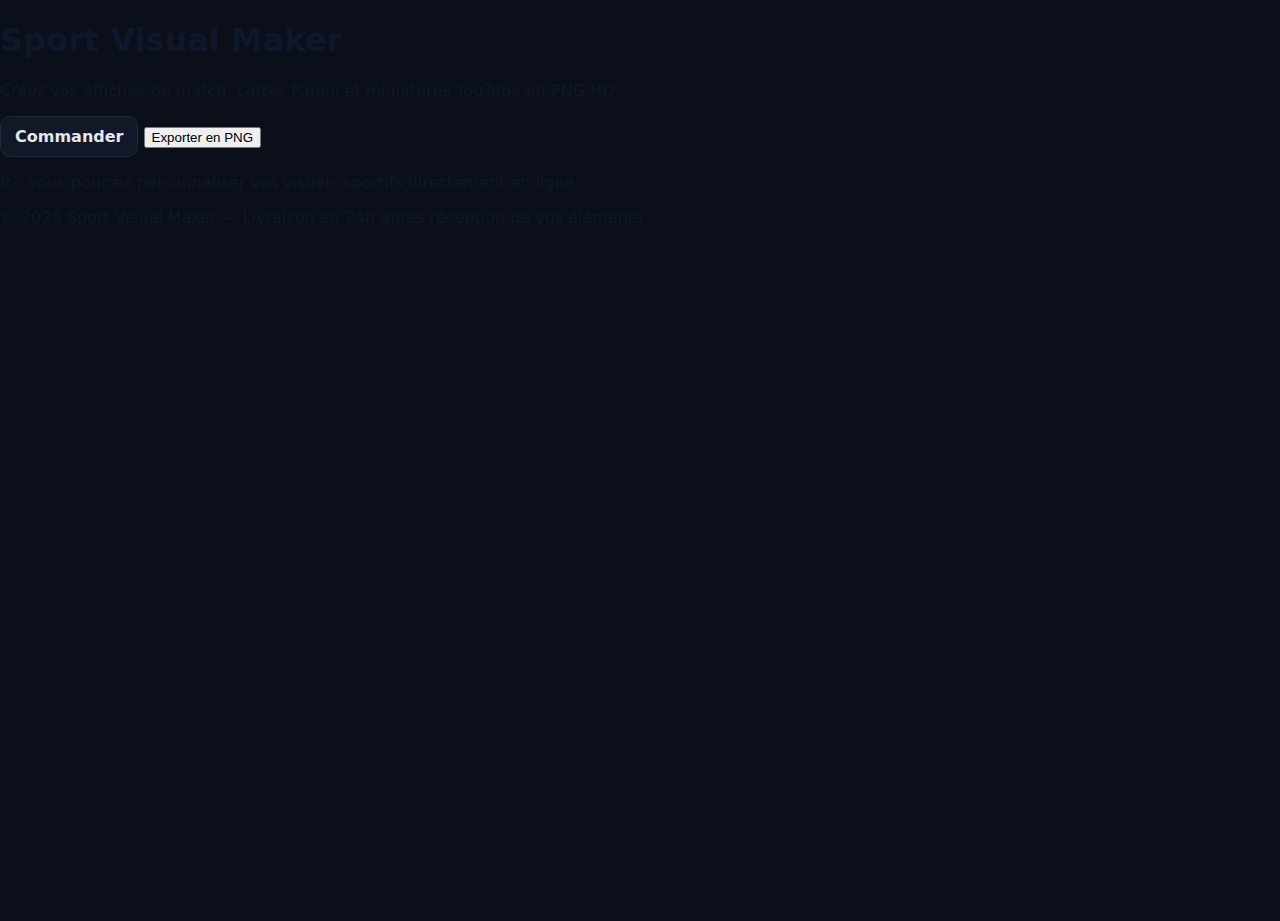
<file: index.html>
<!DOCTYPE html>
<html lang="fr">
<head>
<meta charset="UTF-8">
<meta name="viewport" content="width=device-width, initial-scale=1.0">
<title>Sport Visual Maker</title>
<link rel="stylesheet" href="style.css">
</head>
<body>
<header>
<h1>Sport Visual Maker</h1>
<p>Créez vos affiches de match, cartes Panini et miniatures YouTube en PNG HD</p>
<div class="buttons">
<!-- Bouton Commander -->
<a id="orderBtn" class="secondary" href="https://buy.stripe.com/test_3cI5kEeiHbiu8xs36L9R600" target="_blank" rel="noopener">Commander</a>
<!-- Bouton Exporter -->
<button id="exportBtn">Exporter en PNG</button>
</div>
</header>

<main>
<section id="editor">
<p>Ici, vous pourrez personnaliser vos visuels sportifs directement en ligne.</p>
<!-- Ici ira ton éditeur -->
</section>
</main>

<footer>
<p>© 2025 Sport Visual Maker — Livraison en 24h après réception de vos éléments</p>
</footer>

<script src="app.js"></script>
</body>
</html>
</file>
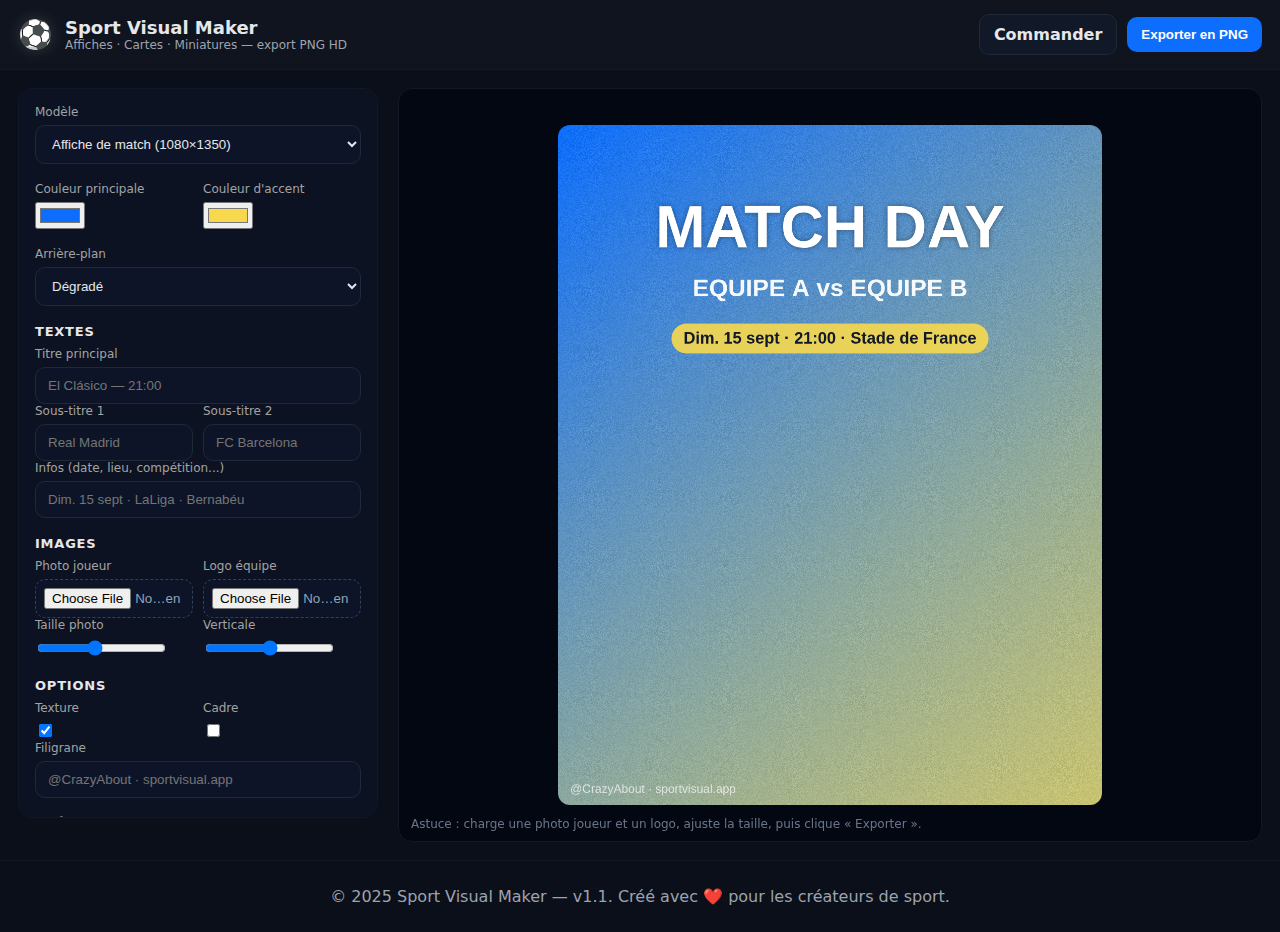
<file: Index.html>
<!DOCTYPE html>
<html lang="fr">
<head>
<meta charset="UTF-8" />
<meta name="viewport" content="width=device-width, initial-scale=1.0"/>
<title>Sport Visual Maker — v1.1</title>
<meta name="description" content="Génère des affiches de match, cartes style Panini et miniatures YouTube. Version prête à vendre."/>
<link rel="stylesheet" href="style.css"/>
</head>
<body>
<header class="topbar">
<div class="brand">
<div class="logo">⚽</div>
<div class="title">
<h1>Sport Visual Maker</h1>
<p>Affiches · Cartes · Miniatures — export PNG HD</p>
</div>
</div>
<div class="actions">
<!-- Remplace ce lien par ton Payment Link Stripe -->
<a id="orderBtn" class="secondary" href="PASTE_YOUR_STRIPE_LINK" target="_blank" rel="noopener">Commander</a>
<button id="exportBtn" class="primary">Exporter en PNG</button>
</div>
</header>

<main class="layout">
<aside class="controls">
<section>
<label for="template">Modèle</label>
<select id="template">
<option value="poster">Affiche de match (1080×1350)</option>
<option value="card">Carte style Panini (1080×1080)</option>
<option value="thumb">Miniature YouTube (1280×720)</option>
</select>
</section>

<section class="grid-2">
<div>
<label for="primaryColor">Couleur principale</label>
<input type="color" id="primaryColor" value="#0d6efd"/>
</div>
<div>
<label for="accentColor">Couleur d'accent</label>
<input type="color" id="accentColor" value="#f8d94e"/>
</div>
</section>

<section>
<label for="bgStyle">Arrière-plan</label>
<select id="bgStyle">
<option value="gradient">Dégradé</option>
<option value="stripes">Bandes dynamiques</option>
<option value="grid">Grille</option>
<option value="none">Uni</option>
</select>
</section>

<section>
<h3>Textes</h3>
<label for="headline">Titre principal</label>
<input id="headline" type="text" placeholder="El Clásico — 21:00"/>
<div class="grid-2">
<div>
<label for="sub1">Sous-titre 1</label>
<input id="sub1" type="text" placeholder="Real Madrid"/>
</div>
<div>
<label for="sub2">Sous-titre 2</label>
<input id="sub2" type="text" placeholder="FC Barcelona"/>
</div>
</div>
<label for="meta">Infos (date, lieu, compétition...)</label>
<input id="meta" type="text" placeholder="Dim. 15 sept · LaLiga · Bernabéu"/>
</section>

<section>
<h3>Images</h3>
<div class="grid-2">
<div>
<label for="playerImage">Photo joueur</label>
<input id="playerImage" type="file" accept="image/*"/>
</div>
<div>
<label for="teamLogo">Logo équipe</label>
<input id="teamLogo" type="file" accept="image/*"/>
</div>
</div>
<div class="grid-2">
<div>
<label for="imgScale">Taille photo</label>
<input id="imgScale" type="range" min="0.2" max="2" step="0.01" value="1"/>
</div>
<div>
<label for="imgY">Verticale</label>
<input id="imgY" type="range" min="-300" max="300" step="1" value="0"/>
</div>
</div>
</section>

<section>
<h3>Options</h3>
<div class="grid-2">
<div>
<label for="noise">Texture</label>
<input id="noise" type="checkbox" checked/>
</div>
<div>
<label for="frame">Cadre</label>
<input id="frame" type="checkbox"/>
</div>
</div>
<label for="watermark">Filigrane</label>
<input id="watermark" type="text" placeholder="@CrazyAbout · sportvisual.app"/>
</section>

<section>
<h3>Présets rapides</h3>
<div class="presets">
<button class="chip" data-preset="madrid">Real vs Barça</button>
<button class="chip" data-preset="psg">PSG vs OM</button>
<button class="chip" data-preset="nba">NBA Finals</button>
<button class="chip" data-preset="yt">YouTube Bold</button>
</div>
</section>

<section>
<h3>Commander un visuel</h3>
<p class="help">Clique sur <b>Commander</b> (en haut à droite) pour le paiement sécurisé.
Après paiement, envoie tes éléments par email : <a href="mailto:tonemail@example.com">tonemail@example.com</a>.</p>
</section>
</aside>

<section class="canvas-wrap">
<canvas id="canvas"></canvas>
<div class="hint">Astuce : charge une photo joueur et un logo, ajuste la taille, puis clique « Exporter ».</div>
</section>
</main>

<footer class="foot">
<p>© 2025 Sport Visual Maker — v1.1. Créé avec ❤️ pour les créateurs de sport.</p>
</footer>

<script src="app.js"></script>
</body>
</html>
</file>
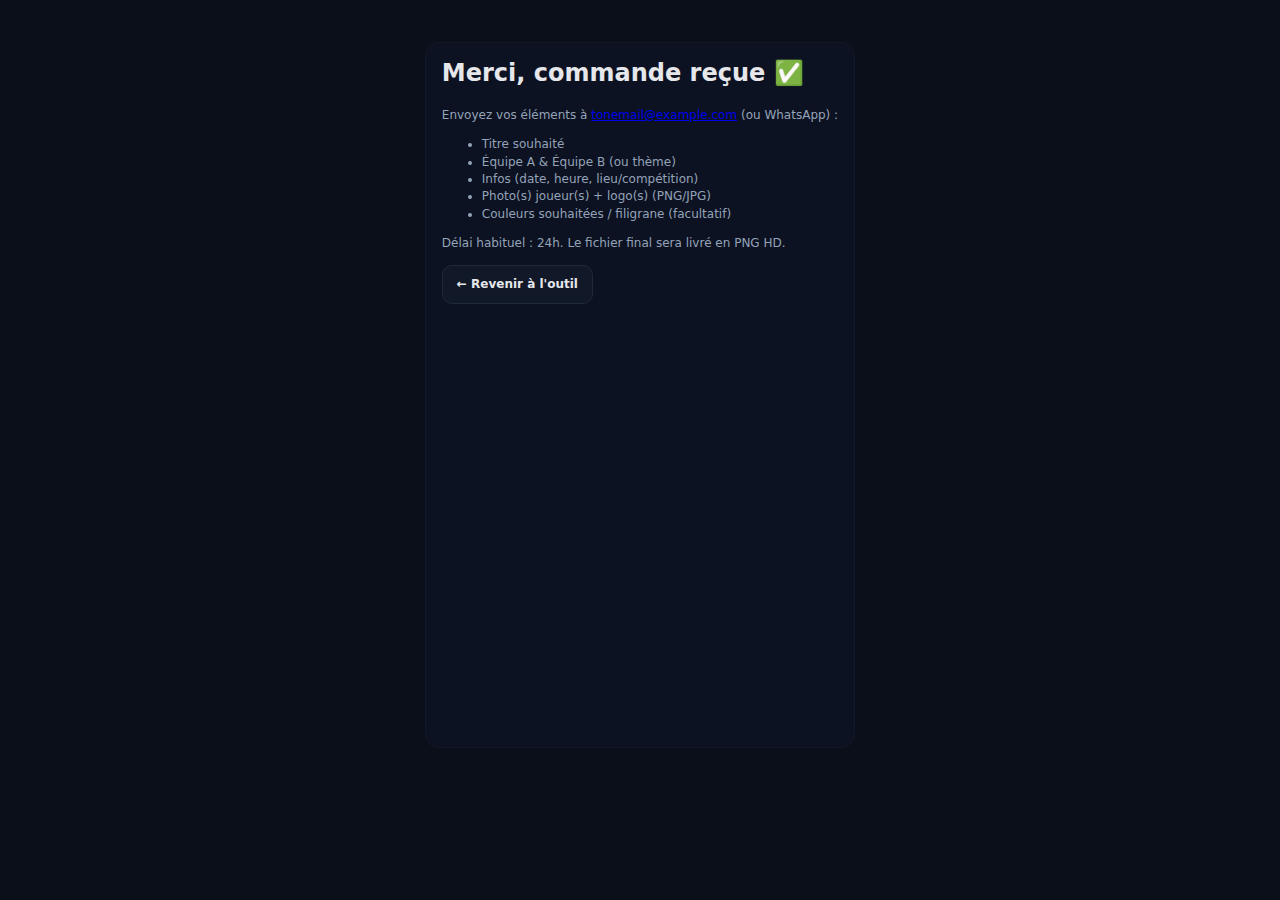
<file: merci.html>
<!DOCTYPE html>
<html lang="fr">
<head>
<meta charset="UTF-8">
<meta name="viewport" content="width=device-width, initial-scale=1.0">
<title>Merci pour votre commande — Sport Visual Maker</title>
<link rel="stylesheet" href="style.css">
</head>
<body>
<main class="layout" style="grid-template-columns: 1fr;">
<section class="controls" style="max-width: 760px; margin: 24px auto;">
<h2 style="color:#e5e7eb;margin-top:0">Merci, commande reçue ✅</h2>
<p class="help">Envoyez vos éléments à <a href="mailto:tonemail@example.com">tonemail@example.com</a> (ou WhatsApp) :</p>
<ul class="help">
<li>Titre souhaité</li>
<li>Équipe A & Équipe B (ou thème)</li>
<li>Infos (date, heure, lieu/compétition)</li>
<li>Photo(s) joueur(s) + logo(s) (PNG/JPG)</li>
<li>Couleurs souhaitées / filigrane (facultatif)</li>
</ul>
<p class="help">Délai habituel : 24h. Le fichier final sera livré en PNG HD.</p>
<p class="help"><a class="secondary" href="index.html">← Revenir à l'outil</a></p>
</section>
</main>
</body>
</html>
</file>
<file: style.css>
*{box-sizing:border-box}
html,body{height:100%;margin:0;font-family:Inter,system-ui,-apple-system,Segoe UI,Roboto,Ubuntu,'Helvetica Neue',Arial,sans-serif;color:#0f172a;background:#0b0f19}
.topbar{display:flex;align-items:center;justify-content:space-between;padding:14px 18px;border-bottom:1px solid #111827;background:linear-gradient(0deg,rgba(255,255,255,0.02),rgba(255,255,255,0.02))}
.brand{display:flex;align-items:center;gap:12px}
.logo{font-size:28px;filter:drop-shadow(0 0 8px rgba(255,255,255,0.15))}
.title h1{margin:0;font-size:18px;color:#e5e7eb}
.title p{margin:0;font-size:12px;color:#9ca3af}
.actions{display:flex;gap:10px;align-items:center}
.primary{background:#0d6efd;border:none;color:white;padding:10px 14px;border-radius:10px;font-weight:600;cursor:pointer;text-decoration:none;display:inline-block}
.primary:hover{filter:brightness(1.05)}
.secondary{background:#111827;border:1px solid #1f2937;color:#e5e7eb;padding:10px 14px;border-radius:10px;font-weight:600;text-decoration:none;display:inline-block}
.secondary:hover{border-color:#334155}
.layout{display:grid;grid-template-columns:360px 1fr;gap:20px;min-height:calc(100vh - 110px);padding:18px}
.controls{background:#0c1222;border:1px solid #111827;border-radius:14px;padding:16px;overflow:auto;max-height:calc(100vh - 170px)}
.controls section{margin-bottom:18px}
.controls label{display:block;font-size:12px;color:#a3a3a3;margin-bottom:6px}
.controls input[type="text"], .controls select{width:100%;padding:10px 12px;border-radius:10px;border:1px solid #1f2937;background:#0d1427;color:#e5e7eb}
.controls input[type="file"]{width:100%;border:1px dashed #334155;background:#0d1427;color:#94a3b8;border-radius:10px;padding:8px}
.grid-2{display:grid;grid-template-columns:1fr 1fr;gap:10px}
h3{color:#e5e7eb;margin:12px 0 8px 0;font-size:13px;text-transform:uppercase;letter-spacing:.06em}
.presets{display:flex;flex-wrap:wrap;gap:8px}
.chip{background:#111827;color:#e5e7eb;border:1px solid #1f2937;padding:6px 10px;border-radius:999px;font-size:12px;cursor:pointer}
.chip:hover{border-color:#334155}
.canvas-wrap{position:relative;background:#030712;border:1px solid #111827;border-radius:14px;display:flex;align-items:center;justify-content:center;min-height:70vh}
#canvas{max-width:100%;max-height:calc(100vh - 220px);border-radius:12px}
.hint{position:absolute;bottom:10px;left:12px;color:#94a3b8;font-size:12px;opacity:.7}
.help{color:#94a3b8;font-size:12px;margin-top:4px;line-height:1.45}
.foot{padding:10px 18px;border-top:1px solid #111827;color:#9ca3af;text-align:center}
</file>
